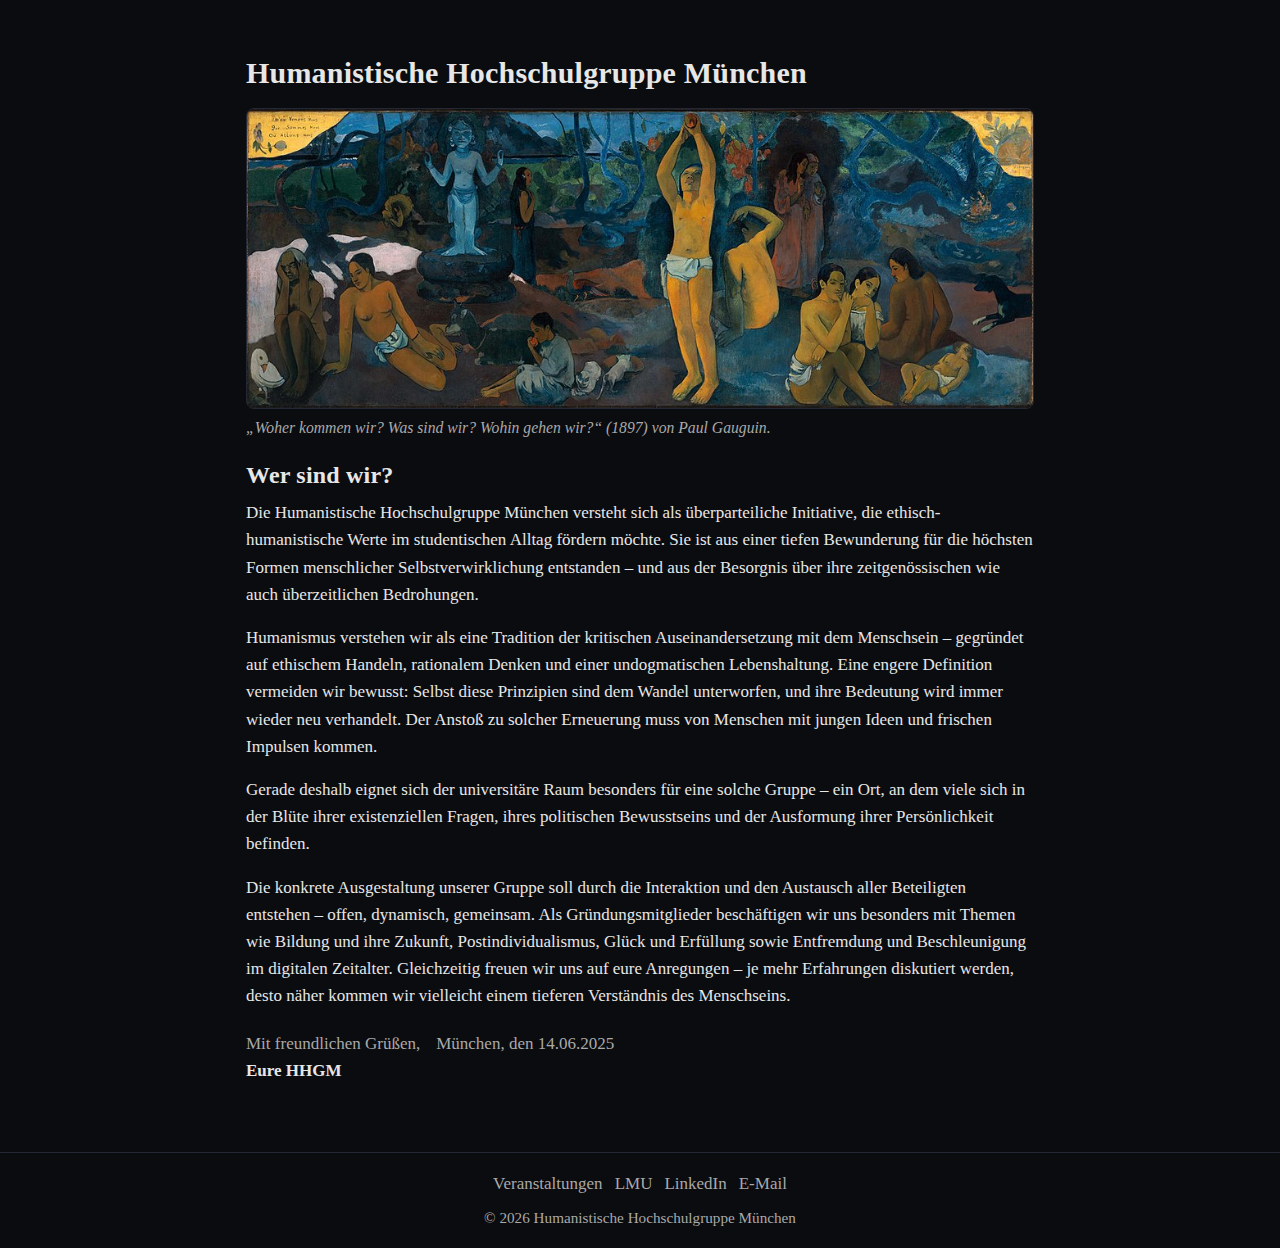
<file: index.html>
<!doctype html>
<html lang="de">
<head>
  <meta charset="utf-8" />
  <meta name="viewport" content="width=device-width,initial-scale=1" />
  <title>Humanistische Hochschulgruppe München</title>

  <meta name="description" content="Humanistische Hochschulgruppe München – eine überparteiliche Initiative für ethisch-humanistische Werte im studentischen Alltag." />
  <link rel="stylesheet" href="css/style.css" />
</head>
<body class="latex">

<main class="container">
  <header class="page-header">
    <h1>Humanistische Hochschulgruppe München</h1>
  </header>

  <!-- Titelbild -->
  <figure class="banner">
    <img src="css/img/img1.jpg" alt="Paul Gauguin: Woher kommen wir? Was sind wir? Wohin gehen wir? (1897)" />
    <figcaption><em>„Woher kommen wir? Was sind wir? Wohin gehen wir?“ (1897) von Paul Gauguin.</em></figcaption>
  </figure>

  <!-- Wer sind wir? -->
  <section aria-labelledby="wer">
    <h2 id="wer">Wer sind wir?</h2>

    <p>Die Humanistische Hochschulgruppe München versteht sich als überparteiliche Initiative, die ethisch-humanistische Werte im studentischen Alltag fördern möchte. Sie ist aus einer tiefen Bewunderung für die höchsten Formen menschlicher Selbstverwirklichung entstanden – und aus der Besorgnis über ihre zeitgenössischen wie auch überzeitlichen Bedrohungen.</p>

    <p>Humanismus verstehen wir als eine Tradition der kritischen Auseinandersetzung mit dem Menschsein – gegründet auf ethischem Handeln, rationalem Denken und einer undogmatischen Lebenshaltung. Eine engere Definition vermeiden wir bewusst: Selbst diese Prinzipien sind dem Wandel unterworfen, und ihre Bedeutung wird immer wieder neu verhandelt. Der Anstoß zu solcher Erneuerung muss von Menschen mit jungen Ideen und frischen Impulsen kommen.</p>

    <p>Gerade deshalb eignet sich der universitäre Raum besonders für eine solche Gruppe – ein Ort, an dem viele sich in der Blüte ihrer existenziellen Fragen, ihres politischen Bewusstseins und der Ausformung ihrer Persönlichkeit befinden.</p>

    <p>Die konkrete Ausgestaltung unserer Gruppe soll durch die Interaktion und den Austausch aller Beteiligten entstehen – offen, dynamisch, gemeinsam. Als Gründungsmitglieder beschäftigen wir uns besonders mit Themen wie Bildung und ihre Zukunft, Postindividualismus, Glück und Erfüllung sowie Entfremdung und Beschleunigung im digitalen Zeitalter. Gleichzeitig freuen wir uns auf eure Anregungen – je mehr Erfahrungen diskutiert werden, desto näher kommen wir vielleicht einem tieferen Verständnis des Menschseins.</p>

    <div class="signature-block">
      <div class="sig-lines">
        <div>Mit freundlichen Grüßen,</div>
        <div>München, den 14.06.2025</div>
      </div>
      <div class="sig-name">Eure HHGM</div>
    </div>
  </section>
</main>

<!-- Fußzeile mit Links -->
<footer class="site-footer">
  <ul class="links">
    <li><a href="events.html" rel="bookmark">Veranstaltungen</a></li>
    <li><a href="" rel="external">LMU</a></li>
    <li><a href="" rel="external">LinkedIn</a></li>
    <li><a href="mailto:hhgmuenchen@mail.de">E-Mail</a></li>
  </ul>
  <p class="copyright">© <span id="y"></span> Humanistische Hochschulgruppe München</p>
</footer>

<script>
  document.getElementById('y').textContent = new Date().getFullYear();
</script>
</body>
</html>
</file>
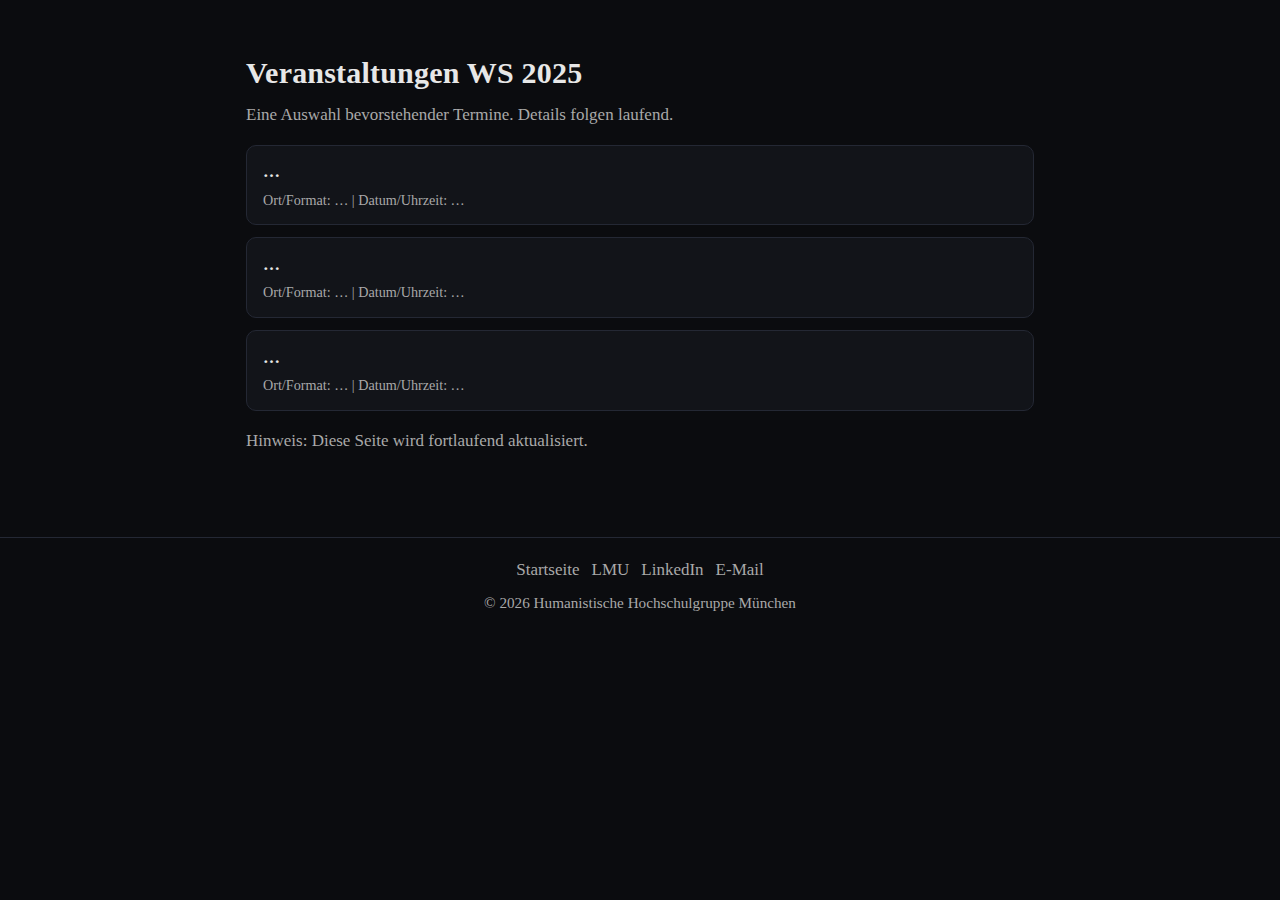
<file: events.html>
<!doctype html>
<html lang="de">
<head>
  <meta charset="utf-8" />
  <meta name="viewport" content="width=device-width,initial-scale=1" />
  <title>Veranstaltungen – Humanistische Hochschulgruppe München</title>
  <link rel="stylesheet" href="css/style.css" />
</head>
<body class="latex">

<main class="container">
  <header class="page-header">
    <h1>Veranstaltungen WS 2025</h1>
    <p class="lead">Eine Auswahl bevorstehender Termine. Details folgen laufend.</p>
  </header>

  <ul class="event-list">
    <li>
      <strong>…</strong>
      <small>Ort/Format: … | Datum/Uhrzeit: …</small>
    </li>
    <li>
      <strong>…</strong>
      <small>Ort/Format: … | Datum/Uhrzeit: …</small>
    </li>
    <li>
      <strong>…</strong>
      <small>Ort/Format: … | Datum/Uhrzeit: …</small>
    </li>
  </ul>

  <p class="muted">Hinweis: Diese Seite wird fortlaufend aktualisiert.</p>
</main>

<footer class="site-footer">
  <ul class="links">
    <li><a href="./">Startseite</a></li>
    <li><a href="https://www.lmu.de/" rel="external">LMU</a></li>
    <li><a href="https://www.linkedin.com/in/konstantinos-nestor-germanos/" rel="external">LinkedIn</a></li>
    <li><a href="mailto:info@humanistmunich.org">E-Mail</a></li>
  </ul>
  <p class="copyright">© <span id="y"></span> Humanistische Hochschulgruppe München</p>
</footer>

<script>
  document.getElementById('y').textContent = new Date().getFullYear();
</script>
</body>
</html>
</file>
<file: css/style.css>
/* ========== Dunkles, LaTeX-nahes Minimal-Theme ========== */

:root{
  --bg:#0b0c0f; --bg-soft:#121419; --fg:#e7e7e7; --muted:#a9a9a9; --border:#242834;
  --accent:#8fb3ff; --accent-visited:#b59dff;
  --maxw: 820px; --pad:1rem; --radius:10px; --gap:1rem;
  --fs-0:15.5px; --fs-1:17px; --fs-2:20px; --fs-3:24px; --fs-4:30px;
}

*{box-sizing:border-box}
html,body{margin:0;padding:0}
body.latex{
  background:var(--bg); color:var(--fg);
  font-family:"Latin Modern Roman","Libertinus Serif","CMU Serif","STIX Two Text",Georgia,serif;
  font-size:var(--fs-1); line-height:1.6; -webkit-font-smoothing:antialiased; text-rendering:optimizeLegibility;
}
a{color:var(--accent); text-decoration:none}
a:hover{text-decoration:underline; text-underline-offset:2px}
a:visited{color:var(--accent-visited)}
.container{max-width:var(--maxw); margin:0 auto; padding:2.2rem var(--pad)}
h1,h2,h3{line-height:1.25; margin:1.2rem 0 .6rem; font-weight:600; letter-spacing:.2px}
h1{font-size:var(--fs-4)} h2{font-size:var(--fs-3)} h3{font-size:var(--fs-2)}
p{margin:.6rem 0 1rem} .lead{color:var(--muted)}
.muted{color:var(--muted)}

.page-header{margin-bottom:1rem}

/* Bannerbild + Bildunterschrift */
.banner{margin:1rem 0}
.banner img{
  width:100%; height:auto; display:block;
  border:1px solid var(--border); border-radius:.5rem; background:var(--bg-soft);
}
.banner figcaption{color:var(--muted); margin-top:.4rem; font-size:.98rem}

/* Signaturblock */
.signature-block{margin-top:1.3rem}
.sig-lines{display:flex; gap:1rem; flex-wrap:wrap; color:var(--muted)}
.signature{
  display:block; margin:.35rem 0 .15rem 0;
  height:48px; width:auto; object-fit:contain; filter:brightness(1.1);
}
.sig-name{font-weight:600}

/* Listen / Events */
.event-list{list-style:none; padding:0; margin:1rem 0; display:grid; gap:.75rem}
.event-list li{
  background:var(--bg-soft); border:1px solid var(--border);
  border-radius:var(--radius); padding:.8rem 1rem;
}
.event-list small{display:block; color:var(--muted); margin-top:.2rem}

/* Footer */
.site-footer{
  border-top:1px solid var(--border); margin-top:2rem; padding:1.1rem var(--pad);
}
.links{
  list-style:none; margin:0; padding:0; display:flex; flex-wrap:wrap; gap:.75rem; justify-content:center;
}
.links a{color:var(--muted)} .links a:hover{color:var(--fg)}
.copyright{margin:.5rem 0 0; text-align:center; color:var(--muted); font-size:.95rem}

/* Responsive: Bild + Titel nebeneinander bleiben, dann stacken */
.hero{display:grid; grid-template-columns:120px 1fr; gap:1rem; align-items:center}
.avatar{width:120px; height:120px; border-radius:50%; object-fit:cover; background:var(--bg-soft); border:1px solid var(--border)}
@media (max-width:640px){
  .hero{grid-template-columns:80px 1fr}
  .avatar{width:80px; height:80px}
}
</file>
